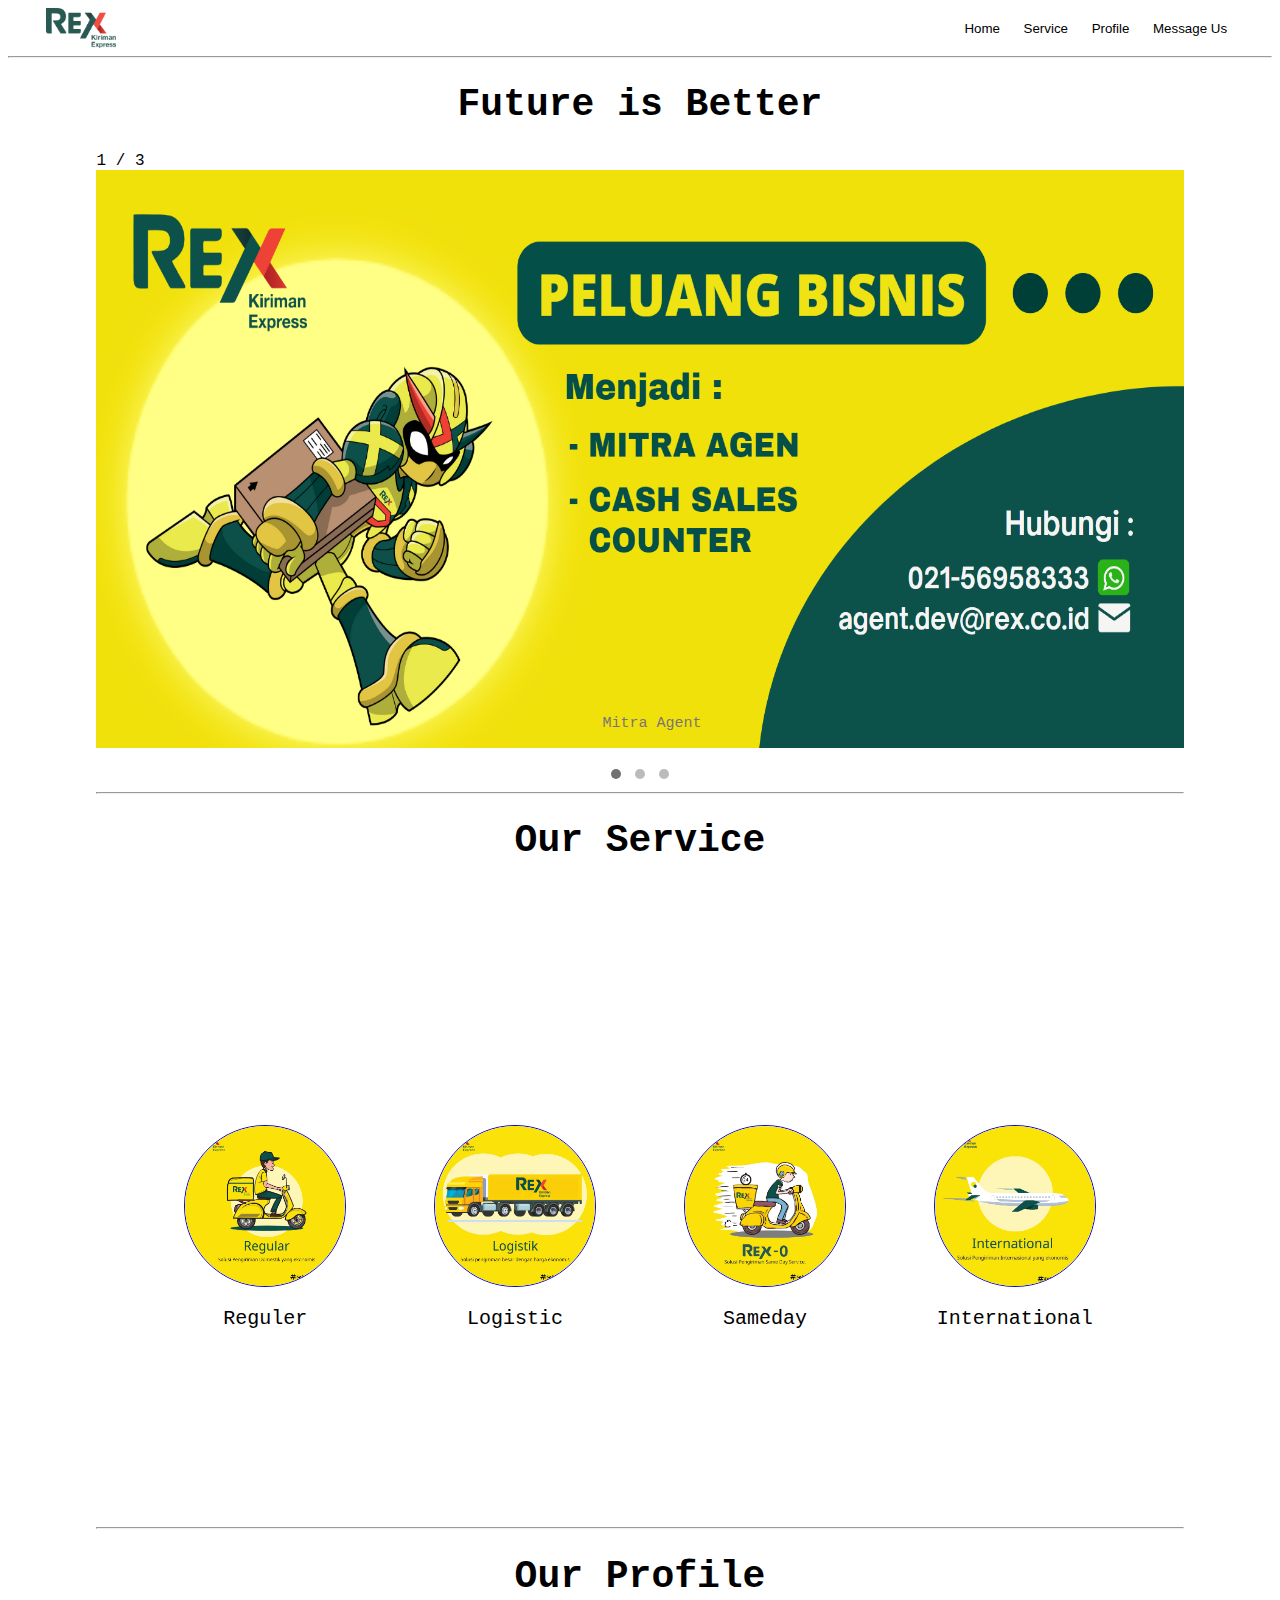
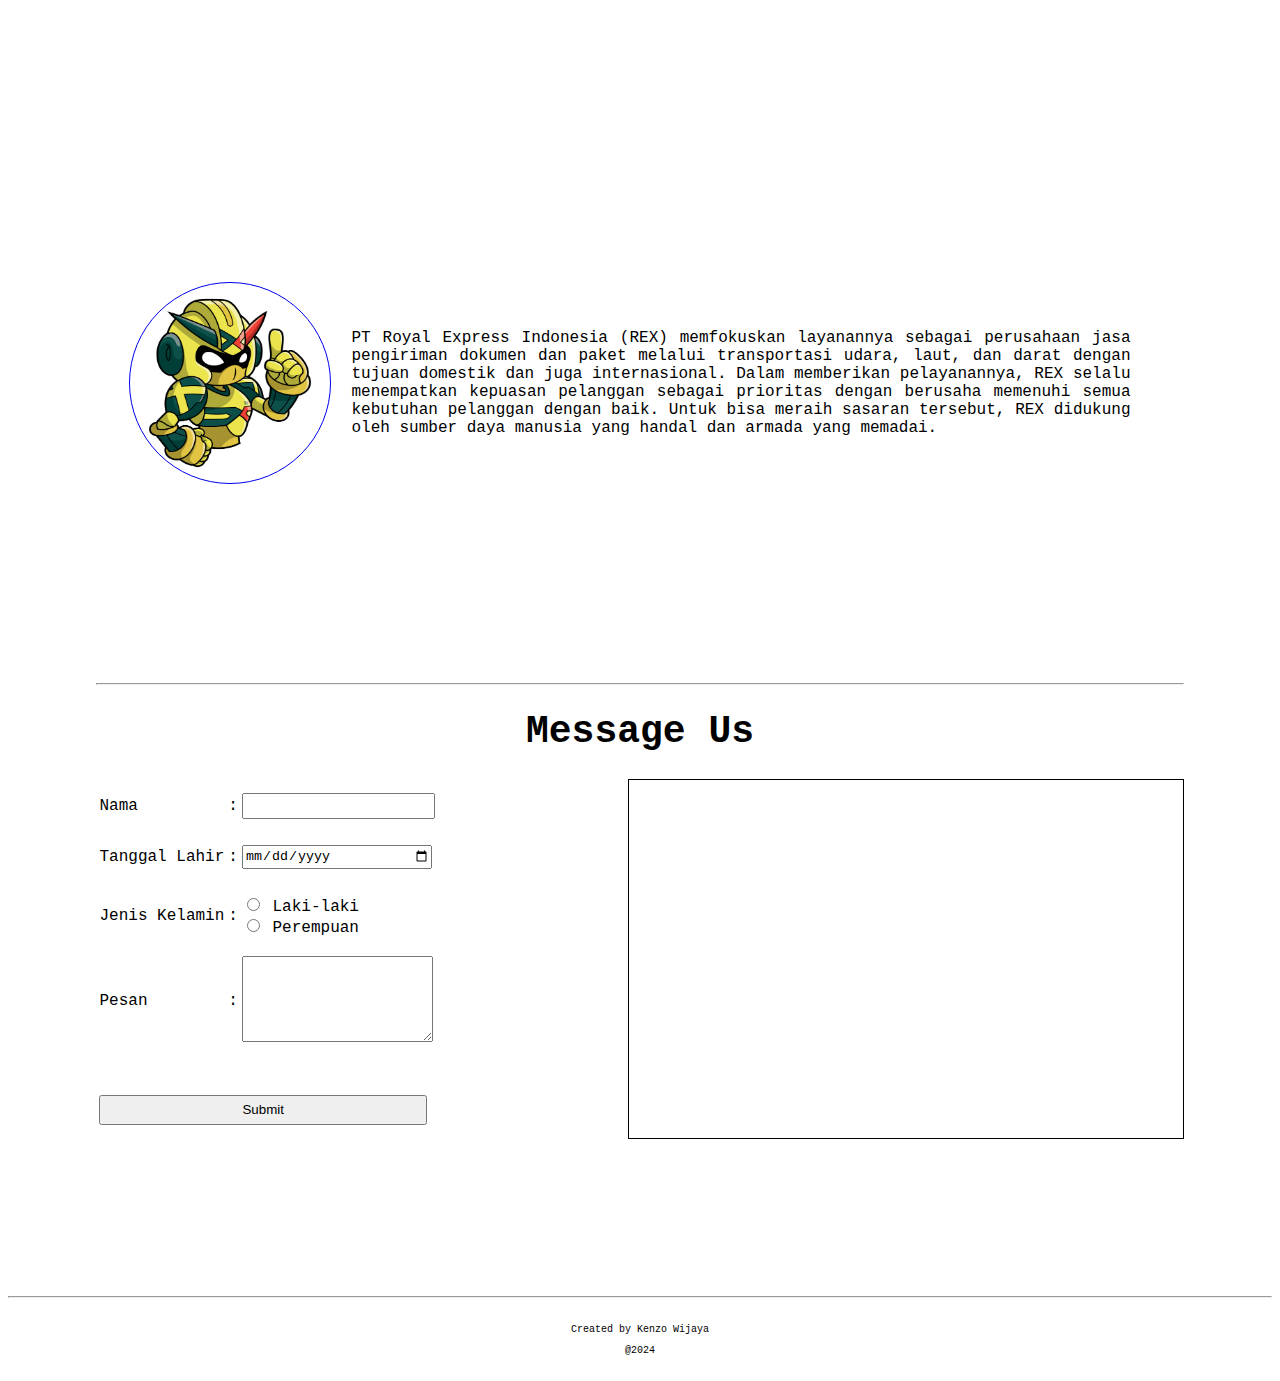
<file: index.html>
<!DOCTYPE html>
<html lang="en">
    <head>
        <meta charset="UTF-8">
        <meta name="viewport" content="width=device-widh, initial-scale=1.0">
        
        <link rel="stylesheet" href="css/style.css">
        
        <title>Portofolio Kenzo</title>
    </head>
    <body class="body-class">
        <header class="nav-container">
            <!-- nav bar -->
            <a href="http://www.rex.co.id" target="_blank"><img src="assets/LOGO REX.png" class="ourlogo-icon"></a>
            <nav>
                <button onclick="window.location.href='#home_content'">Home</button>
                <button onclick="window.location.href='#service_content'">Service</button>
                <button onclick="window.location.href='#profile_content'">Profile</button>
                <button onclick="window.location.href='#messageus_content'">Message Us</button>
            </nav>
        </header>
        <hr>

        <!-- Main Content -->
        <main class="main-class" id="main_content">

            <!-- Home Content -->
             <section class="home-section" id="home_content">
                <header>
                    <h1 class="title-section">Future is Better</h1>
                </header>
                <content>
                    <div class="slideshow-container">

                        <!-- banner slider -->
                        <div class="my-slides fade">
                          <div class="numbertext">1 / 3</div>
                          <a href="http://www.rex.co.id" target="_blank"><img src="assets/rexbanner1.png" class="banner-image"></a>
                          <div class="text">Mitra Agent</div>
                        </div>
                        
                        <div class="my-slides fade">
                          <div class="numbertext">2 / 3</div>
                          <a href="http://www.rex.co.id" target="_blank"><img src="assets/rexbanner2.png" class="banner-image"></a>
                          <div class="text">Aplikasi</div>
                        </div>
                        
                        <div class="my-slides fade">
                          <div class="numbertext">3 / 3</div>
                          <a href="http://www.rex.co.id" target="_blank"><img src="assets/rexbanner3.png" class="banner-image"></a>
                          <div class="text">Rex x Tokopedia</div>
                        </div>
                        
                    </div>
                        <br>
                        <!-- dots banner -->
                        <div style="text-align:center">
                          <span class="dot"></span> 
                          <span class="dot"></span> 
                          <span class="dot"></span> 
                        </div>

                </content>
             </section>
             <hr>
             
            <!-- Service Content -->
            <section class="service-section" id="service_content">
                <header>
                    <h1 class="title-section">Our Service</h1>
                </header>
                <!-- menampilkan service -->
                <content class="profile-content">
                    <div class="div-service">
                        <a href="http://www.rex.co.id" target="_blank"><img src="assets/regular.png" class="icon-service"></a>
                        <p>Reguler</p>
                    </div>
                    <div class="div-service">
                        <a href="http://www.rex.co.id" target="_blank"><img src="assets/logistik.jpg" class="icon-service"></a>
                        <p>Logistic</p>
                    </div>
                    <div class="div-service">
                        <a href="http://www.rex.co.id" target="_blank"><img src="assets/rex-0.jpg" class="icon-service"></a>
                        <p>Sameday</p>
                    </div>
                    <div class="div-service">
                        <a href="http://www.rex.co.id" target="_blank"><img src="assets/international.png" class="icon-service"></a>
                        <p>International</p>
                    </div>
                    
                </content>
             </section>
             <hr>
             
            <!-- Portofilio Content -->
            <section class="our-profile-section" id="profile_content">
                <header>
                    <h1 class="title-section">Our Profile</h1>
                </header>
                <!-- menampilkan data perusahaan -->
                <content class="our-profile-content">
                    <a href="http://www.rex.co.id" target="_blank"><img src="assets/aboutus.png" class="our-profile-icon"></a>
                    <article class="our-profile-article">
                        PT Royal Express Indonesia (REX) memfokuskan layanannya sebagai perusahaan jasa pengiriman dokumen dan paket melalui transportasi udara, laut, dan darat dengan tujuan domestik dan juga internasional. Dalam memberikan pelayanannya, REX selalu menempatkan kepuasan pelanggan sebagai prioritas dengan berusaha memenuhi semua kebutuhan pelanggan dengan baik. Untuk bisa meraih sasaran tersebut, REX didukung oleh sumber daya manusia yang handal dan armada yang memadai.
                    </article>
                </content>
             </section>
             <hr>

            <!-- Message Us Content -->
            <section class="message-us-section" id="messageus_content">
                <header>
                    <h1 class="title-section">Message Us</h1>
                </header>
                <!-- menampilkan form message -->
                <content class="message-us-content">
                    <form class="message-us-table" id="myForm" name="myForm" onsubmit="return validateForm()">
                        <table>
                            <tr>
                                <td>Nama</td>
                                <td> : </td>
                                <td> <input class="message-us-input" type="text" id="name" name="name"> </td>
                                
                            </tr>
                            <tr><td colspan="3"><span id="nameError" class="error"></span><br></td></tr>
                            <tr>
                                <td>Tanggal Lahir</td>
                                <td> : </td>
                                <td> <input class="message-us-input" type="date" id="birthdate" name="birthdate"> </td>
                                
                            </tr>
                            <tr><td colspan="3"><span id="birthdateError" class="error"></span><br></td></tr>
                            <tr>
                                <td>Jenis Kelamin</td>
                                <td> : </td>
                                <td> 
                                    <input type="radio" id="male" name="gender" value="male">
                                    <label for="male">Laki-laki</label><br>
                                    <input type="radio" id="female" name="gender" value="female">
                                    <label for="female">Perempuan</label><br>
                                    
                                </td>
                                
                            </tr>
                            <tr><td colspan="3"<span id="genderError" class="error"></span><br> </td></tr>
                            <tr>
                                <td>Pesan</td>
                                <td> : </td>
                                <td> <textarea class="message-us-input" style="height:80px;" id="message" name="message"></textarea></td>
                                
                            </tr>
                            <tr><td colspan="3"><span id="messageError" class="error"></span><br></td></tr>
                            <tr><td>&nbsp;</td></tr>
                            <tr>
                                <td colspan="3"><button class="message-us-submit" id="btnSubmit" name="btnSubmit">Submit</button></td>
                            </tr>
                        </table>
                    </form>

                    <!-- menampilkan result -->
                    <div class="message-us-result">
                        <div class="message-result" id="formResult" name="formResult">
                          <h3>Terima Kasih Telah Mengirimkan Pesan</h3>
                          <p><strong>Nama:</strong> <span id="submittedName"></span></p>
                          <p><strong>Tanggal Lahir:</strong> <span id="submittedBirthdate"></span></p>
                          <p><strong>Jenis Kelamin:</strong> <span id="submittedGender"></span></p>
                          <p><strong>Pesan:</strong> <span id="submittedMessage"></span></p>
                        </div>
                        
                    </div>

                </content>
             </section>
        </main>
<hr>
        <footer class="my-footer">
            <p>Created by Kenzo Wijaya</p>
            <p>@2024</p>
        </footer>
        
    </body>
    <script src="js/script.js"></script>
</html>
</file>
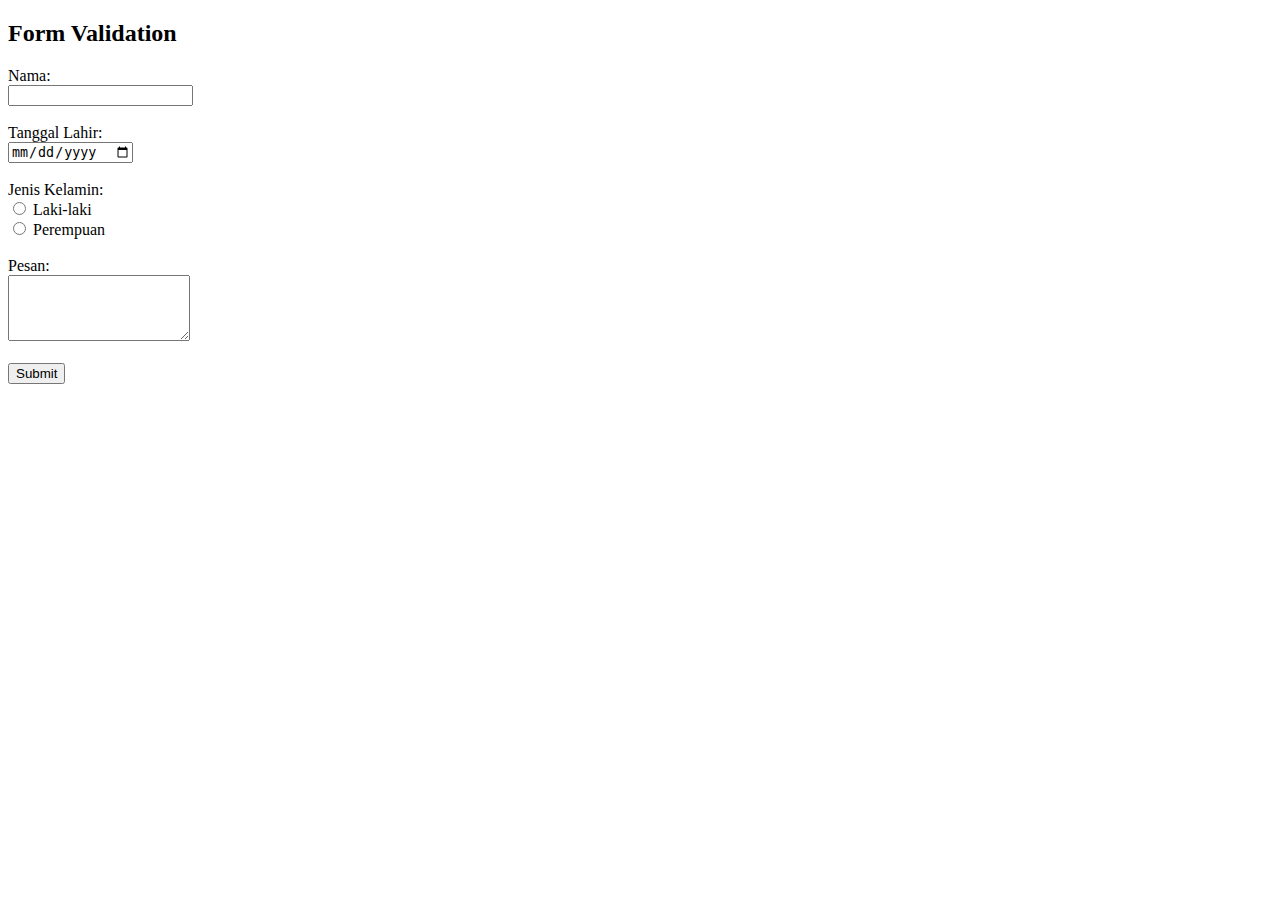
<file: testing.html>
<!DOCTYPE html>
<html lang="en">
<head>
<meta charset="UTF-8">
<meta name="viewport" content="width=device-width, initial-scale=1.0">
<title>Form Validation with Displaying Submitted Data</title>
<style>
  .error {
    color: red;
  }
  #submittedData {
    margin-top: 20px;
    padding: 10px;
    border: 1px solid #ccc;
    background-color: #f9f9f9;
    display: none; /* Mulai dengan menyembunyikan area submittedData */
  }
</style>
</head>
<body>
  <h2>Form Validation</h2>
  <form id="myForm">
    <label for="name">Nama:</label><br>
    <input type="text" id="name" name="name"><br>
    <span id="nameError" class="error"></span><br>

    <label for="birthdate">Tanggal Lahir:</label><br>
    <input type="date" id="birthdate" name="birthdate"><br>
    <span id="birthdateError" class="error"></span><br>

    <label>Jenis Kelamin:</label><br>
    <input type="radio" id="male" name="gender" value="male">
    <label for="male">Laki-laki</label><br>
    <input type="radio" id="female" name="gender" value="female">
    <label for="female">Perempuan</label><br>
    <span id="genderError" class="error"></span><br>

    <label for="message">Pesan:</label><br>
    <textarea id="message" name="message" rows="4"></textarea><br>
    <span id="messageError" class="error"></span><br>

    <input type="submit" value="Submit">
  </form>

  <div id="submittedData">
    <h3>Data yang Anda masukkan:</h3>
    <p><strong>Nama:</strong> <span id="submittedName"></span></p>
    <p><strong>Tanggal Lahir:</strong> <span id="submittedBirthdate"></span></p>
    <p><strong>Jenis Kelamin:</strong> <span id="submittedGender"></span></p>
    <p><strong>Pesan:</strong> <span id="submittedMessage"></span></p>
  </div>

  <script>
    // Fungsi untuk menampilkan data yang disimpan di localStorage saat halaman dimuat
    window.onload = function() {
      var submittedName = localStorage.getItem('submittedName');
      var submittedBirthdate = localStorage.getItem('submittedBirthdate');
      var submittedGender = localStorage.getItem('submittedGender');
      var submittedMessage = localStorage.getItem('submittedMessage');

      if (submittedName && submittedBirthdate && submittedGender && submittedMessage) {
        document.getElementById('submittedName').textContent = submittedName;
        document.getElementById('submittedBirthdate').textContent = submittedBirthdate;
        document.getElementById('submittedGender').textContent = submittedGender;
        document.getElementById('submittedMessage').textContent = submittedMessage;
        document.getElementById('submittedData').style.display = 'block'; // Tampilkan area submittedData
      }
    };

    // Event listener untuk form submission
    document.getElementById('myForm').addEventListener('submit', function(event) {
      event.preventDefault(); // Menghentikan perilaku default pengiriman formulir

      // Panggil fungsi untuk validasi dan menampilkan data
      validateAndDisplayData();
    });

    function validateAndDisplayData() {
      var name = document.getElementById('name').value;
      var birthdate = document.getElementById('birthdate').value;
      var gender = document.querySelector('input[name="gender"]:checked');
      var message = document.getElementById('message').value;
      var isValid = true;

      // Validasi Nama
      if (name === '') {
        document.getElementById('nameError').textContent = 'Nama harus diisi';
        isValid = false;
      } else {
        document.getElementById('nameError').textContent = '';
      }

      // Validasi Tanggal Lahir
      if (birthdate === '') {
        document.getElementById('birthdateError').textContent = 'Tanggal lahir harus diisi';
        isValid = false;
      } else {
        document.getElementById('birthdateError').textContent = '';
      }

      // Validasi Jenis Kelamin
      if (!gender) {
        document.getElementById('genderError').textContent = 'Jenis kelamin harus dipilih';
        isValid = false;
      } else {
        document.getElementById('genderError').textContent = '';
      }

      // Validasi Pesan
      if (message === '') {
        document.getElementById('messageError').textContent = 'Pesan harus diisi';
        isValid = false;
      } else {
        document.getElementById('messageError').textContent = '';
      }

      // Jika semua valid, simpan data ke localStorage dan tampilkan di area submittedData
      if (isValid) {
        localStorage.setItem('submittedName', name);
        localStorage.setItem('submittedBirthdate', birthdate);
        localStorage.setItem('submittedGender', gender.value === 'male' ? 'Laki-laki' : 'Perempuan');
        localStorage.setItem('submittedMessage', message);

        // Tampilkan data yang disimpan di localStorage
        document.getElementById('submittedName').textContent = name;
        document.getElementById('submittedBirthdate').textContent = birthdate;
        document.getElementById('submittedGender').textContent = gender.value === 'male' ? 'Laki-laki' : 'Perempuan';
        document.getElementById('submittedMessage').textContent = message;

        // Tampilkan area yang menunjukkan data yang sudah diinput
        document.getElementById('submittedData').style.display = 'block';
      }
    }
  </script>
</body>
</html>
</file>
<file: css/style.css>
/* html style */

html{
    font-family: "Courier New", Courier, monospace;
}

/* title manager style */

.title-section{
    text-align: center;
    font-size: 38px;
}


/* start banner / Slides */

.my-slides {
    display: none;
}
img {vertical-align: middle;}

/* Slideshow container */
.slideshow-container {
  width:100%;
  position: relative;
  margin: auto;
}

/* Caption text */
.text {
  color: #7a7575;
  font-size: 15px;
  padding: 8px 12px;
  position: absolute;
  bottom: 8px;
  width: 100%;
  text-align: center;
}

/* Number text (1/3 etc) */
.number-text {
  color: #f2f2f2;
  font-size: 12px;
  padding: 8px 12px;
  position: absolute;
  top: 0;
}

.banner-image{
    width: 100%;
    height: 578px;
}

/* The dots/bullets/indicators */
.dot {
  height: 10px;
  width: 10px;
  margin: 0 2px;
  background-color: #bbb;
  border-radius: 50%;
  display: inline-block;
  transition: background-color 0.6s ease;
}

.active {
  background-color: #717171;
}

/* Fading animation */
.fade {
  animation-name: fade;
  animation-duration: 1.5s;
}

@keyframes fade {
  from {opacity: .4} 
  to {opacity: 1}
}
/* end of banner */

/* css responsive with max widh 380px */
@media only screen and (max-width: 380px) {

    /* for title */
    .title-section{
        text-align: center;
        font-size: 24px;
    }

    /* nav content */
    .nav-container{
        flex-direction: column;
        height: 90px;
        padding-top: 5%;
    }

    /* for banner */
    .text {font-size: 11px}
    .banner-image{max-width: 100%; max-height: 200px;}

    /* for service / profile*/
    .icon-service{
        max-width: 120px;
        max-height: 120px;
        border: 1px solid;
        border-radius: 100%;
        
        
    }
    .div-service{
        text-align: center;
        font-size: 16px !important;
    }

    .service-section{
        height: 800px !important;
        padding-bottom: 10%;
    }

    .profile-content{
        flex-direction: column;
        justify-content: space-around !important;
        
    }

    .our-profile-content{
        flex-direction: column;
        justify-content: space-around !important;
        
    }

    .our-profile-section{
        height: 720px !important;
        padding-bottom: 10%;
    }

    .our-profile-icon{
        width: 180px !important;
        height: 180px !important;
    }

    .our-profile-article{
        width: 100% !important;
    }

    /* message us */
    .message-us-content{
        flex-direction: column;
        height: 480px !important;
    }

    .message-us-result{
        margin-top: 10%;
    }

    .message-us-section{
        height: 780px !important;
    }

    
}


/* css responsive with min width 381px max widh 720px */
@media only screen and (min-width:381px) and (max-width: 720px)  {
    /* for title */
    .title-section{
        text-align: center;
        font-size: 24px;
    }

    /* for nav */
    .nav-container{
        flex-direction: column;
        height: 90px;
        padding-top: 5%;
    }

    /* for banner / slide*/
    .text {font-size: 11px}
    .banner-image{max-width: 100%; max-height: 360px;}

    /* for service / profile */
    .icon-service{
        max-width: 140px;
        max-height: 140px;
        border: 1px solid;
        border-radius: 100%;
    }
    .div-service{
        text-align: center;
        font-size: 10px;
    }

    .service-section{
        height: 900px !important;
        margin-bottom: 10%;
    }

    .our-profile-content{
        flex-direction: column;
        justify-content: space-around !important;
        height: 720px !important;
    }

    .our-profile-section{
        height: 720px;
    }

    .our-profile-icon{
        height: 120px;
        width: 120px;
    }

    .profile-content{
        flex-direction: column;
    }

    /* message us */
    .message-us-content{
        flex-direction: column;
        height: 480px !important;
    }

    .message-us-section{
        height: 780px !important;
    }

    .message-us-result{
        margin-top: 10%;
    }

    .message-us-table{
        align-self: center;
    }

}

/* Main Style */
.main-class{
    margin-left: 7%;
    margin-right: 7%;
}

/* Nav Style */
.ourlogo-icon{
    height: 40px;
    width: 70px;
    border: none;

}

.nav-container{
    display: flex;
    justify-content: space-between;
    align-items: center;
    margin-left: 3%;
    margin-right:3%;
}

nav>button:hover{
    background-color: #fbff00;
    color: black;
    padding: 9px;
    border-radius: 70%;
}

nav>button{
    background-color: white;
    color: black;
    padding: 7px;
    border: none;
}

/* Home Style */
.my-banner{
    height: 578px;
    width: 100%;
    border: 1px solid;
    display: flex;
    
}


/* Service Style */

.service-section{
    height: 700px;
}

.profile-content{
    display: flex;
    justify-content: space-evenly;
    align-items: center;
    height: 100%;
}

.div-service{
    text-align: center;
    font-size: 20px;
}

.icon-service{
    width: 160px;
    height: 160px;
    border: 1px solid;
    border-radius: 100%;
}

/* Profile Style */
.our-profile-section{
    height: 720px;
}

.our-profile-icon{
    width: 200px;
    height: 200px;
    border: 1px solid;
    border-radius: 90%;
}

.our-profile-article{
    width: 80%;
    margin-left:2%;
    margin-right:2%;
    text-align: justify;
}

.our-profile-content {
    display: flex;
    align-items: center;
    justify-content: space-between;
    margin-left: 3%;
    margin-right: 3%;
    margin-top:1%;
    margin-bottom: 1%;
    align-items: center;
    height: 100%;
}

/* Message Us */
.message-us-section{
    height: 578px;
}

.message-us-content{
    display: flex;
    margin-bottom: 5%;
    height: 360px;
}

.message-us-table{
    display: flex;
    flex:1;
    align-items: center;
}

table>td{
    width: 100%;
}

.message-us-input{
    width: 100%;
    height: 20px;
}

.message-us-submit{
    width: 100%;
    text-align: center;
    height: 30px;
}

/* result style */
.message-us-result{
    flex:1;
    border: 1px solid;
    align-content: center;
    padding-left: 2%;
}

.message-result{
    display: none;
}

/* Footer Sytle */
.my-footer{
    font-size: 10px;
    text-align: center;
    margin: 2%;
}

/* error validator message */
.error {
    color: red;
    font-size: 10px;
    margin-left: 2%;
    text-align: justify;
}
</file>
